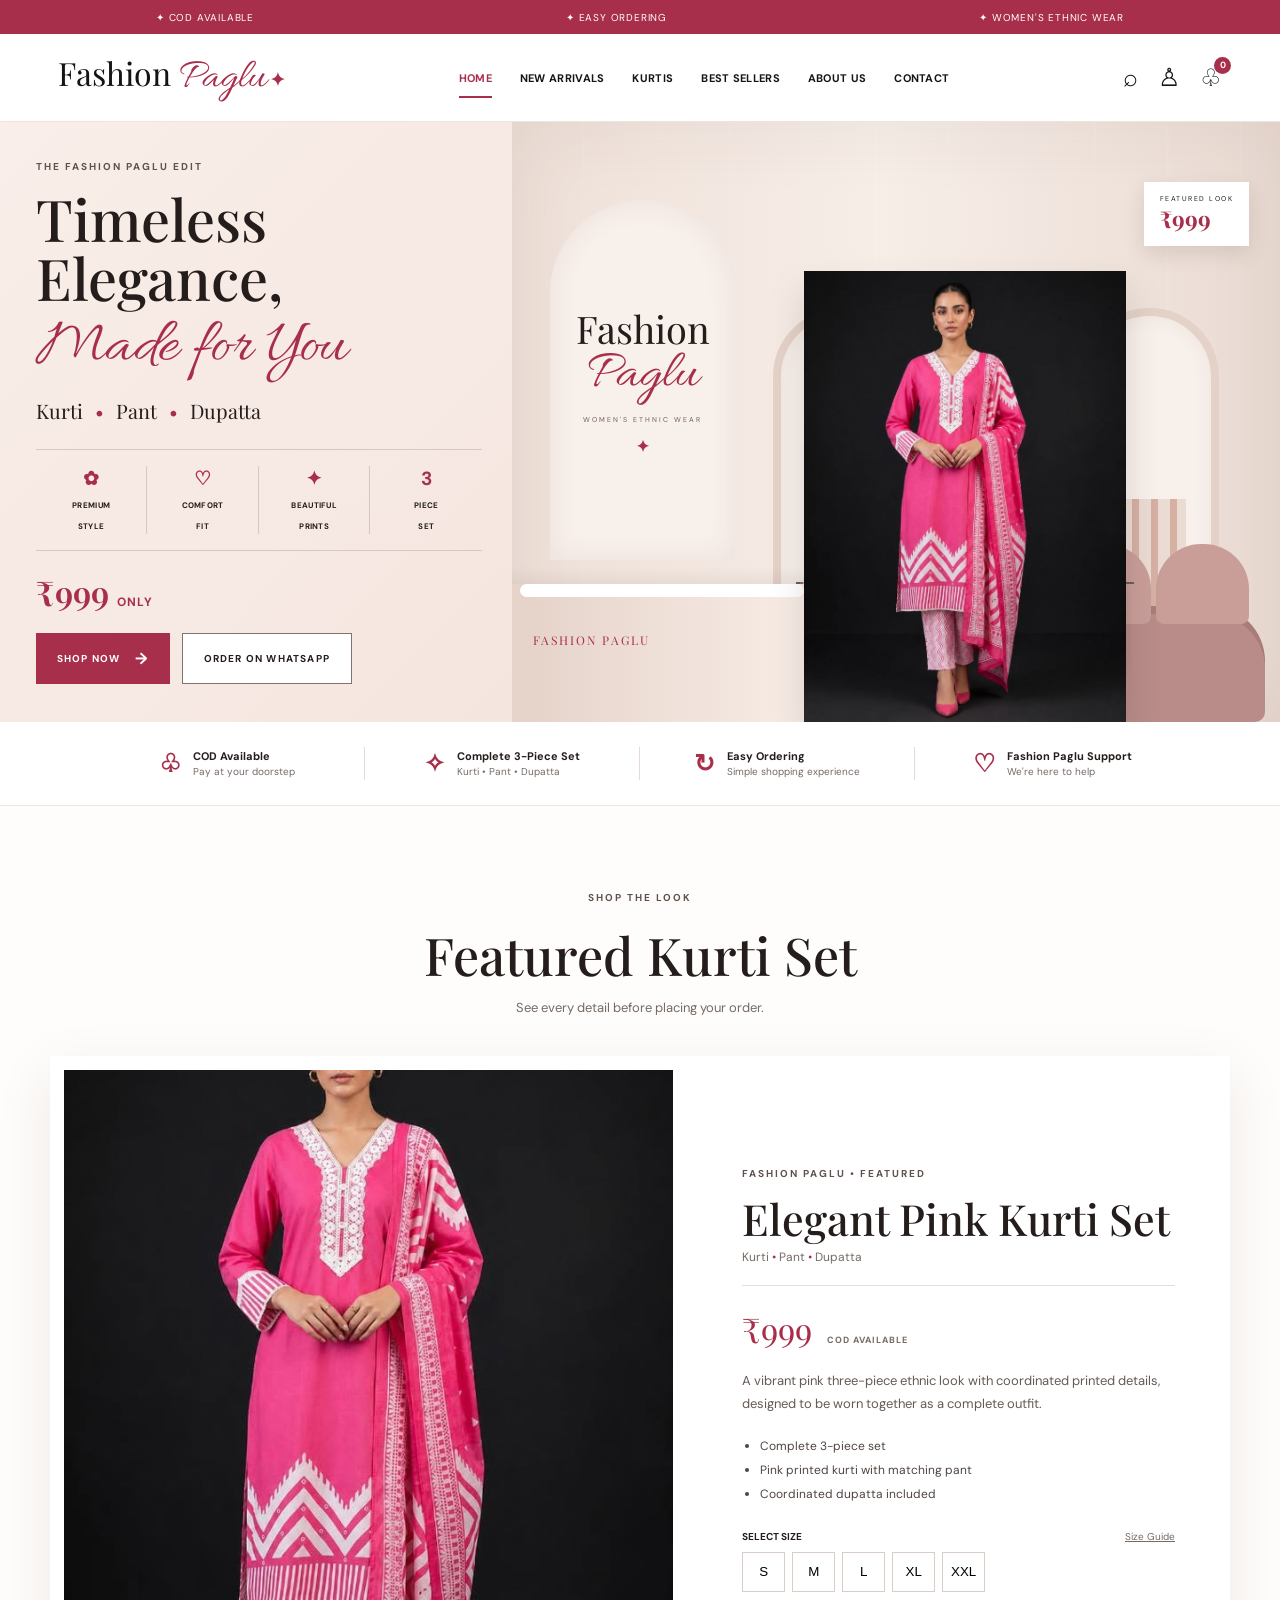
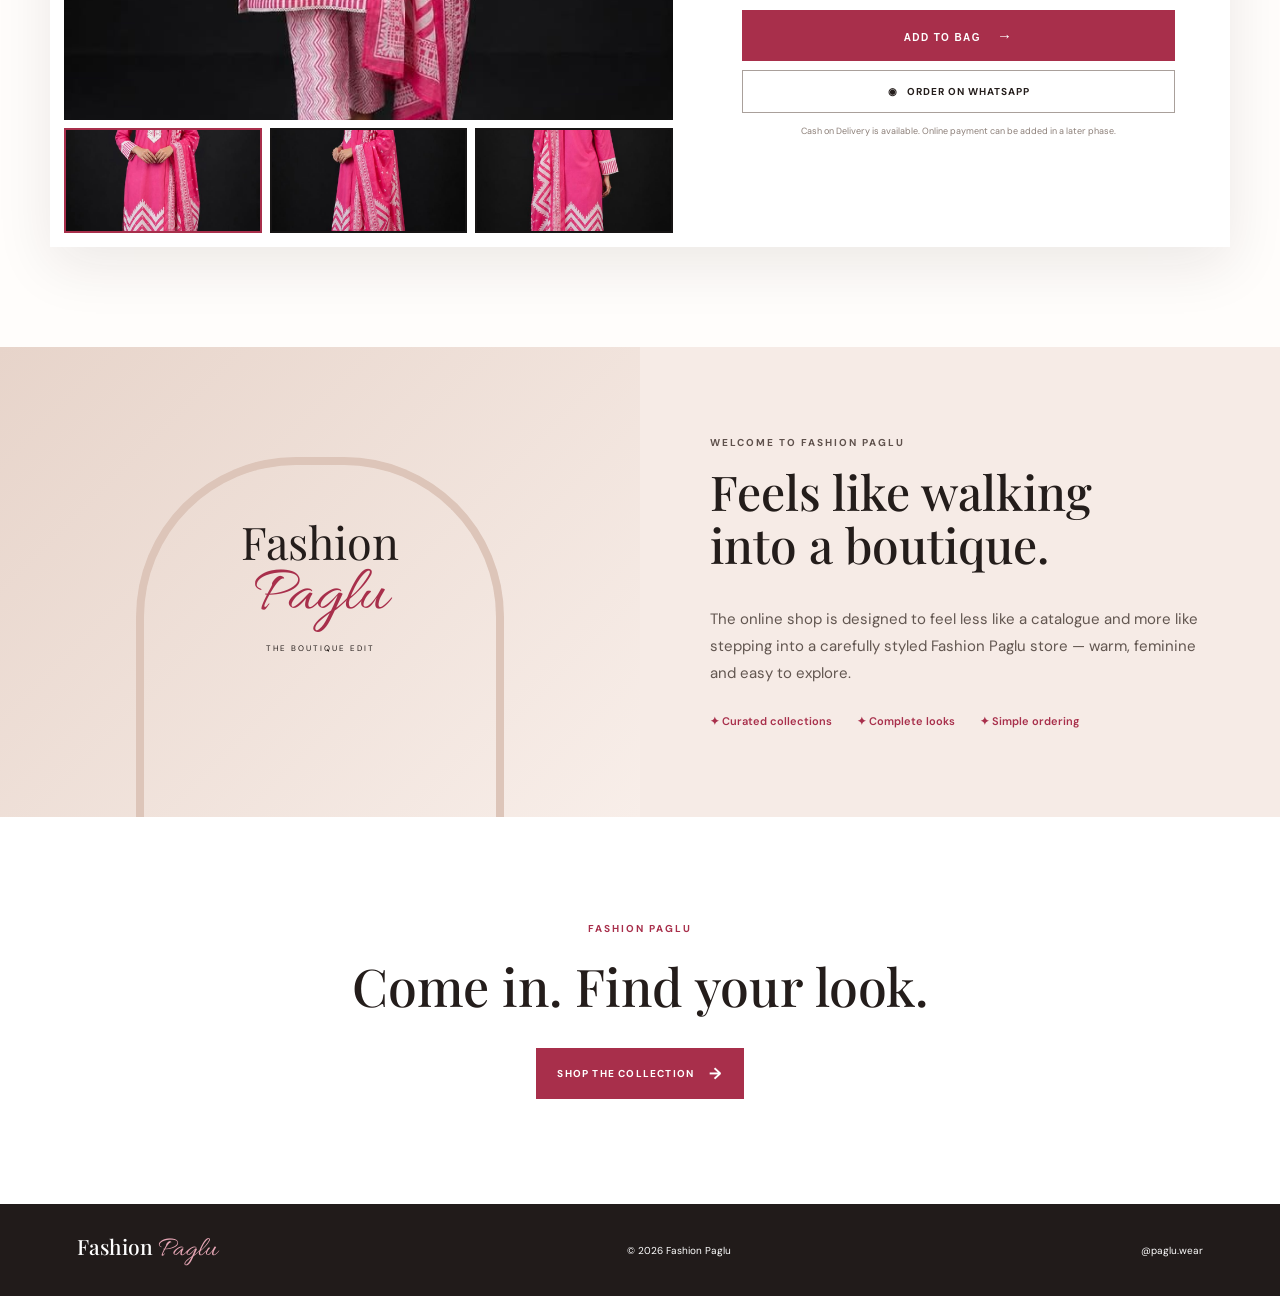
<file: index.html>
<!DOCTYPE html>
<html lang="en">
<head>
  <meta charset="UTF-8">
  <meta name="viewport" content="width=device-width, initial-scale=1.0">
  <meta name="description" content="Fashion Paglu — elegant women's ethnic wear and 3-piece kurti sets.">
  <title>Fashion Paglu | Boutique Women's Ethnic Wear</title>
  <link rel="preconnect" href="https://fonts.googleapis.com">
  <link rel="preconnect" href="https://fonts.gstatic.com" crossorigin>
  <link href="https://fonts.googleapis.com/css2?family=DM+Sans:wght@400;500;600;700&family=Playfair+Display:wght@500;600&family=Allura&display=swap" rel="stylesheet">
  <link rel="stylesheet" href="style.css">
</head>
<body>
  <div class="topbar"><span>✦ COD AVAILABLE</span><span>✦ EASY ORDERING</span><span>✦ WOMEN'S ETHNIC WEAR</span></div>

  <header class="site-header">
    <a class="logo" href="#home"><span>Fashion</span> <em>Paglu</em><b>✦</b></a>
    <nav>
      <a class="active" href="#home">HOME</a>
      <a href="#collection">NEW ARRIVALS</a>
      <a href="#collection">KURTIS</a>
      <a href="#collection">BEST SELLERS</a>
      <a href="#about">ABOUT US</a>
      <a href="#contact">CONTACT</a>
    </nav>
    <div class="header-actions">
      <a href="#collection" aria-label="Search">⌕</a>
      <a href="#about" aria-label="Account">♙</a>
      <a href="#collection" class="bag" aria-label="Shopping bag">♧<span id="bagCount">0</span></a>
    </div>
  </header>

  <main id="home">
    <section class="boutique-hero">
      <div class="hero-store-copy">
        <div class="hero-panel">
          <p class="eyebrow">THE FASHION PAGLU EDIT</p>
          <h1>Timeless Elegance,<br><em>Made for You</em></h1>
          <p class="hero-sub">Kurti <i>•</i> Pant <i>•</i> Dupatta</p>
          <div class="hero-features">
            <div><strong>✿</strong><span>PREMIUM<br>STYLE</span></div>
            <div><strong>♡</strong><span>COMFORT<br>FIT</span></div>
            <div><strong>✦</strong><span>BEAUTIFUL<br>PRINTS</span></div>
            <div><strong>3</strong><span>PIECE<br>SET</span></div>
          </div>
          <div class="hero-price">₹999 <small>ONLY</small></div>
          <div class="hero-buttons"><a class="button" href="#collection">SHOP NOW <span>→</span></a><a class="whatsapp-button" href="#collection">ORDER ON WHATSAPP</a></div>
        </div>
      </div>

      <div class="boutique-room">
        <div class="brand-wall"><span>Fashion</span><em>Paglu</em><small>WOMEN'S ETHNIC WEAR</small><b>✦</b></div>
        <div class="arch arch-one"></div><div class="arch arch-two"></div><div class="arch arch-three"></div>
        <div class="rack rack-one"><i></i><i></i><i></i><i></i><i></i></div>
        <div class="rack rack-two"><i></i><i></i><i></i><i></i><i></i></div>
        <div class="counter"><span>FASHION PAGLU</span></div>
        <div class="sofa"><span></span></div>
        <div class="plant">✿</div>
        <div class="hero-model"><img src="786656484_1089014850242842_1424565845013368971_n.jpg" alt="Fashion Paglu pink three-piece kurti set"></div>
        <div class="room-card"><small>FEATURED LOOK</small><strong>₹999</strong></div>
      </div>
    </section>

    <section class="service-strip">
      <div><strong>♧</strong><span><b>COD Available</b>Pay at your doorstep</span></div>
      <div><strong>✧</strong><span><b>Complete 3-Piece Set</b>Kurti • Pant • Dupatta</span></div>
      <div><strong>↻</strong><span><b>Easy Ordering</b>Simple shopping experience</span></div>
      <div><strong>♡</strong><span><b>Fashion Paglu Support</b>We're here to help</span></div>
    </section>

    <section class="collection-heading" id="collection">
      <p class="eyebrow">SHOP THE LOOK</p>
      <h2>Featured Kurti Set</h2>
      <p>See every detail before placing your order.</p>
    </section>

    <section class="product-card" id="details">
      <div class="product-gallery">
        <div class="gallery-main"><img id="mainProductImage" src="786656484_1089014850242842_1424565845013368971_n.jpg" alt="Pink kurti set front view"></div>
        <div class="thumbs">
          <button class="thumb active" data-image="786656484_1089014850242842_1424565845013368971_n.jpg"><img src="786656484_1089014850242842_1424565845013368971_n.jpg" alt="Front view"></button>
          <button class="thumb" data-image="736225140_2574748992990393_1213874851290949820_n.jpg"><img src="736225140_2574748992990393_1213874851290949820_n.jpg" alt="Side view"></button>
          <button class="thumb" data-image="790930401_1851140159583548_4862133159467574336_n.jpg"><img src="790930401_1851140159583548_4862133159467574336_n.jpg" alt="Back view"></button>
        </div>
      </div>
      <div class="product-info">
        <p class="eyebrow">FASHION PAGLU • FEATURED</p>
        <h2>Elegant Pink Kurti Set</h2>
        <p class="subline">Kurti <i>•</i> Pant <i>•</i> Dupatta</p>
        <div class="product-price">₹999 <small>COD AVAILABLE</small></div>
        <p class="description">A vibrant pink three-piece ethnic look with coordinated printed details, designed to be worn together as a complete outfit.</p>
        <ul class="details-list"><li>Complete 3-piece set</li><li>Pink printed kurti with matching pant</li><li>Coordinated dupatta included</li></ul>
        <div class="sizes-title"><strong>SELECT SIZE</strong><a href="#">Size Guide</a></div>
        <div class="sizes"><button>S</button><button>M</button><button>L</button><button>XL</button><button>XXL</button></div>
        <button class="buy-button" id="addBag">ADD TO BAG <span>→</span></button>
        <a class="wide-whatsapp" href="#collection">◉ &nbsp; ORDER ON WHATSAPP</a>
        <p class="note">Cash on Delivery is available. Online payment can be added in a later phase.</p>
      </div>
    </section>

    <section class="brand-story" id="about">
      <div class="story-visual"><div class="story-sign"><span>Fashion</span><em>Paglu</em><small>THE BOUTIQUE EDIT</small></div></div>
      <div class="story-copy"><p class="eyebrow">WELCOME TO FASHION PAGLU</p><h2>Feels like walking<br>into a boutique.</h2><p>The online shop is designed to feel less like a catalogue and more like stepping into a carefully styled Fashion Paglu store — warm, feminine and easy to explore.</p><div class="story-points"><span>✦ Curated collections</span><span>✦ Complete looks</span><span>✦ Simple ordering</span></div></div>
    </section>

    <section class="final-cta" id="contact"><p class="eyebrow">FASHION PAGLU</p><h2>Come in. Find your look.</h2><a class="button" href="#collection">SHOP THE COLLECTION <span>→</span></a></section>
  </main>

  <footer><strong>Fashion <em>Paglu</em></strong><span>© 2026 Fashion Paglu</span><span>@paglu.wear</span></footer>
  <script src="script.js"></script>
</body>
</html>
</file>
<file: style.css>
*{box-sizing:border-box}html{scroll-behavior:smooth}body{margin:0;background:#fffdfb;color:#241d1b;font-family:'DM Sans',sans-serif}.topbar{height:34px;background:#a82f4b;color:#fff;display:flex;justify-content:space-around;align-items:center;font-size:10px;letter-spacing:.8px}.site-header{height:88px;display:flex;align-items:center;justify-content:space-between;padding:0 4.5%;background:#fff;position:sticky;top:0;z-index:50;border-bottom:1px solid #eee4df}.logo{color:#151313;text-decoration:none;font-family:'Playfair Display',serif;font-size:32px;white-space:nowrap}.logo em{font-family:'Allura',cursive;color:#a82f4b;font-size:42px;font-style:normal}.logo b{font-family:serif;color:#a82f4b;font-size:18px;margin-left:3px}nav{display:flex;gap:28px;align-items:center}nav a{position:relative;color:#171414;text-decoration:none;font-size:11px;font-weight:700;letter-spacing:.3px}nav a.active,nav a:hover{color:#a82f4b}nav a.active:after{content:'';position:absolute;left:0;right:0;bottom:-13px;height:2px;background:#a82f4b}.header-actions{display:flex;align-items:center;gap:20px}.header-actions a{color:#171414;text-decoration:none;font-size:25px;line-height:1}.header-actions .bag{position:relative;font-size:24px}.bag span{position:absolute;right:-9px;top:-9px;width:17px;height:17px;border-radius:50%;background:#a82f4b;color:#fff;font:700 9px/17px 'DM Sans';text-align:center}.boutique-hero{min-height:590px;display:grid;grid-template-columns:40% 60%;background:#f8eee9}.hero-store-copy{padding:38px 30px 38px 7%;display:flex;align-items:center;background:linear-gradient(135deg,#f9eee9,#f5e5df)}.hero-panel{max-width:510px}.eyebrow{font-size:10px;letter-spacing:2px;font-weight:700;margin:0 0 16px;color:#5f514c}.hero-panel h1{font-family:'Playfair Display',serif;font-weight:500;font-size:clamp(45px,4.5vw,68px);line-height:1.02;margin:0 0 16px}.hero-panel h1 em{font-family:'Allura',cursive;color:#a82f4b;font-size:1.1em;font-style:normal;font-weight:400}.hero-sub{font-family:'Playfair Display',serif;font-size:20px;margin:0 0 25px}.hero-sub i{color:#a82f4b;font-style:normal;margin:0 7px}.hero-features{display:grid;grid-template-columns:repeat(4,1fr);border-top:1px solid #d7c7c0;border-bottom:1px solid #d7c7c0;padding:16px 0;margin-bottom:18px}.hero-features div{text-align:center;border-right:1px solid #d7c7c0}.hero-features div:last-child{border:0}.hero-features strong{display:block;color:#a82f4b;font-size:19px;height:26px}.hero-features span{font-size:8px;font-weight:700;line-height:1.35;letter-spacing:.3px}.hero-price{font-family:'Playfair Display',serif;color:#a82f4b;font-size:34px;font-weight:600;margin-bottom:18px}.hero-price small{font:700 12px 'DM Sans';letter-spacing:1px}.hero-buttons{display:flex;gap:12px}.button,.whatsapp-button{display:inline-flex;justify-content:center;align-items:center;text-decoration:none;font-weight:700;font-size:10px;letter-spacing:1.2px;padding:15px 21px}.button{background:#a82f4b;color:#fff}.button span{font-size:16px;margin-left:15px}.whatsapp-button{border:1px solid #7e746f;color:#241d1b;background:#fff}.boutique-room{min-height:590px;position:relative;overflow:hidden;background:linear-gradient(90deg,#eee0d8 0%,#f7eee8 48%,#eadbd3 100%);box-shadow:inset 0 0 80px rgba(82,52,43,.08)}.boutique-room:before{content:'';position:absolute;inset:0;background:repeating-linear-gradient(90deg,transparent 0 70px,rgba(255,255,255,.2) 71px 73px);opacity:.25}.brand-wall{position:absolute;left:5%;top:13%;width:24%;height:60%;background:#f8f0eb;border-radius:110px 110px 0 0;box-shadow:inset 0 0 30px rgba(100,70,60,.08);display:flex;flex-direction:column;justify-content:center;align-items:center;z-index:2}.brand-wall span{font-family:'Playfair Display',serif;font-size:38px}.brand-wall em{font-family:'Allura',cursive;color:#a82f4b;font-size:54px;font-style:normal;line-height:.8}.brand-wall small{margin-top:18px;font-size:7px;letter-spacing:2px;color:#725e57}.brand-wall b{color:#a82f4b;margin-top:12px}.arch{position:absolute;bottom:0;width:18%;height:69%;border-radius:100px 100px 0 0;background:#f8f0eb;border:8px solid #e4d1c7;box-shadow:inset 0 0 20px rgba(80,50,40,.06)}.arch:after{content:'';position:absolute;left:20%;right:20%;bottom:0;height:54%;background:repeating-linear-gradient(90deg,#d6b0a2 0 7px,#eadbd3 7px 19px)}.arch-one{left:34%}.arch-two{left:54%}.arch-three{left:74%}.rack{position:absolute;bottom:23%;width:17%;height:2px;background:#745e55;z-index:5}.rack i{display:inline-block;width:18%;height:92px;margin:0 3%;border-left:3px solid #8c736a;border-right:1px solid #b79c91;border-radius:0 0 12px 12px;background:linear-gradient(90deg,#dba9a1,#ead2c8 50%,#bd7e80);box-shadow:0 2px 8px rgba(0,0,0,.1)}.rack-one{left:37%}.rack-two{left:64%}.counter{position:absolute;left:-2%;bottom:0;width:43%;height:23%;background:linear-gradient(90deg,#e4d1c7,#f9eee8);border-radius:12px 12px 0 0;box-shadow:0 -6px 15px rgba(74,46,39,.08);z-index:7}.counter:before{content:'';position:absolute;left:7%;right:7%;top:0;height:13px;background:#fff;border-radius:7px}.counter span{position:absolute;left:11%;top:35%;font-family:'Playfair Display',serif;color:#a82f4b;font-size:12px;letter-spacing:2px}.sofa{position:absolute;right:2%;bottom:0;width:29%;height:18%;background:#b98c89;border-radius:55px 55px 10px 10px;z-index:3;box-shadow:0 -8px 0 #a87c79}.sofa:before,.sofa:after{content:'';position:absolute;top:-70px;width:42%;height:80px;background:#c99e99;border-radius:45px 45px 8px 8px}.sofa:before{left:7%}.sofa:after{right:7%}.hero-model{position:absolute;right:20%;bottom:0;height:91%;width:42%;z-index:8;display:flex;align-items:flex-end;justify-content:center}.hero-model img{height:100%;max-width:100%;object-fit:contain;object-position:center bottom;mix-blend-mode:multiply;filter:drop-shadow(0 18px 18px rgba(0,0,0,.12))}.room-card{position:absolute;right:4%;top:10%;background:#fff;padding:12px 16px;z-index:12;box-shadow:0 8px 20px rgba(55,30,25,.12);display:flex;flex-direction:column}.room-card small{font-size:7px;letter-spacing:1.5px}.room-card strong{font-family:'Playfair Display',serif;color:#a82f4b;font-size:23px}.plant{position:absolute;right:31%;bottom:9%;font-size:48px;color:#7e9274;z-index:4}.service-strip{display:grid;grid-template-columns:repeat(4,1fr);padding:25px 7%;background:#fff;border-bottom:1px solid #eee5e0}.service-strip>div{display:flex;align-items:center;justify-content:center;gap:12px;border-right:1px solid #e5dbd5}.service-strip>div:last-child{border:0}.service-strip strong{font-size:25px;color:#a82f4b}.service-strip span{display:flex;flex-direction:column;font-size:10px;color:#756a64;line-height:1.5}.service-strip b{font-size:11px;color:#241d1b}.collection-heading{text-align:center;padding:85px 20px 40px}.collection-heading h2{font-family:'Playfair Display',serif;font-weight:500;font-size:52px;margin:0 0 10px}.collection-heading>p:last-child{color:#756a64;font-size:13px;margin:0}.product-card{max-width:1180px;margin:0 auto 100px;display:grid;grid-template-columns:1.08fr .92fr;background:#fff;box-shadow:0 18px 55px rgba(45,25,20,.09)}.product-gallery{padding:14px}.gallery-main{height:650px;background:#161414;overflow:hidden}.gallery-main img{width:100%;height:100%;object-fit:cover;object-position:center}.thumbs{display:grid;grid-template-columns:repeat(3,1fr);gap:8px;margin-top:8px}.thumb{height:105px;border:2px solid transparent;padding:0;background:#161414;cursor:pointer;overflow:hidden}.thumb.active{border-color:#a82f4b}.thumb img{width:100%;height:100%;object-fit:cover}.product-info{padding:55px;display:flex;flex-direction:column;justify-content:center}.product-info h2{font-family:'Playfair Display',serif;font-size:43px;font-weight:500;line-height:1.05;margin:0 0 8px}.subline{font-size:12px;color:#756a64;margin:0 0 20px}.subline i{color:#a82f4b;font-style:normal}.product-price{font-family:'Playfair Display',serif;font-size:34px;color:#a82f4b;border-top:1px solid #e6ddd8;padding-top:20px;margin-bottom:17px}.product-price small{font:700 9px 'DM Sans';color:#756a64;letter-spacing:1px;margin-left:7px}.description{font-size:13px;line-height:1.8;color:#655a55;margin:0 0 18px}.details-list{padding-left:18px;margin:0 0 24px;color:#4f4540;font-size:12px;line-height:2}.sizes-title{display:flex;justify-content:space-between;font-size:10px;margin-bottom:9px}.sizes-title a{color:#756a64}.sizes{display:flex;gap:7px;margin-bottom:18px}.sizes button{width:43px;height:40px;background:#fff;border:1px solid #d8cec7;cursor:pointer}.sizes button.selected{background:#a82f4b;color:#fff;border-color:#a82f4b}.buy-button{border:0;background:#a82f4b;color:#fff;width:100%;padding:17px;font-size:10px;font-weight:700;letter-spacing:1.4px;cursor:pointer}.buy-button span{font-size:15px;margin-left:12px}.wide-whatsapp{margin-top:9px;border:1px solid #a9a09b;color:#241d1b;text-decoration:none;text-align:center;padding:14px;font-size:10px;font-weight:700;letter-spacing:1px}.note{text-align:center;color:#8b7e77;font-size:9px;margin:12px 0 0}.brand-story{background:#f6ebe6;display:grid;grid-template-columns:1fr 1fr;min-height:470px}.story-visual{position:relative;min-height:420px;background:linear-gradient(135deg,#e7d4ca,#f8eee9);display:grid;place-items:center;overflow:hidden}.story-visual:before{content:'';width:55%;height:75%;border:8px solid #ddc5b9;border-bottom:0;border-radius:160px 160px 0 0;position:absolute;bottom:0}.story-sign{position:relative;z-index:2;text-align:center}.story-sign span{display:block;font-family:'Playfair Display',serif;font-size:45px}.story-sign em{display:block;font-family:'Allura',cursive;color:#a82f4b;font-size:65px;font-style:normal;line-height:.8}.story-sign small{display:block;margin-top:20px;font-size:8px;letter-spacing:2px}.story-copy{padding:80px 11%;display:flex;flex-direction:column;justify-content:center}.story-copy h2{font-family:'Playfair Display',serif;font-size:48px;font-weight:500;line-height:1.1;margin:0 0 20px}.story-copy>p:not(.eyebrow){font-size:15px;line-height:1.8;color:#625650}.story-points{display:flex;flex-wrap:wrap;gap:12px 25px;margin-top:12px;font-size:11px;font-weight:600;color:#a82f4b}.final-cta{text-align:center;padding:105px 20px;background:#fff}.final-cta h2{font-family:'Playfair Display',serif;font-size:52px;font-weight:500;margin:0 0 28px}.final-cta .eyebrow{color:#a82f4b}footer{background:#211b1a;color:#fff;padding:28px 6%;display:flex;justify-content:space-between;align-items:center;font-size:10px}footer strong{font-family:'Playfair Display',serif;font-size:21px;font-weight:500}footer em{font-family:'Allura',cursive;color:#e6a6b5;font-size:28px;font-style:normal}@media(max-width:950px){nav{gap:14px}.boutique-hero{grid-template-columns:1fr}.hero-store-copy{padding:55px 7%}.boutique-room{min-height:540px}.hero-model{right:17%;width:55%}.service-strip{grid-template-columns:repeat(2,1fr);gap:15px}.service-strip>div:nth-child(2){border:0}.product-card{margin:0 18px 75px}.product-info{padding:42px 30px}}@media(max-width:700px){.topbar{font-size:8px}.topbar span:nth-child(2){display:none}.site-header{height:70px;padding:0 5%}.logo{font-size:24px}.logo em{font-size:33px}nav{display:none}.header-actions{gap:13px}.boutique-hero{display:block}.hero-store-copy{padding:45px 6%}.hero-panel h1{font-size:48px}.hero-features{grid-template-columns:repeat(2,1fr);gap:10px}.hero-features div:nth-child(2){border:0}.hero-buttons{flex-direction:column}.boutique-room{min-height:500px}.brand-wall{left:4%;width:34%;height:52%;top:9%}.brand-wall span{font-size:23px}.brand-wall em{font-size:35px}.hero-model{right:1%;width:67%;height:89%}.rack{display:none}.arch-one{left:37%}.arch-two{left:58%}.arch-three{display:none}.counter{width:52%;height:18%}.sofa{width:32%;height:13%}.room-card{right:4%;top:5%}.plant{display:none}.service-strip{grid-template-columns:1fr 1fr;padding:22px 4%}.service-strip>div{border:0}.collection-heading{padding:65px 20px 30px}.collection-heading h2{font-size:39px}.product-card{grid-template-columns:1fr;margin:0 12px 65px}.gallery-main{height:500px}.product-info{padding:38px 24px}.product-info h2{font-size:36px}.brand-story{grid-template-columns:1fr}.story-visual{min-height:340px}.story-copy{padding:65px 8%}.story-copy h2,.final-cta h2{font-size:40px}.final-cta{padding:80px 20px}footer{flex-direction:column;gap:12px;text-align:center}}
</file>
